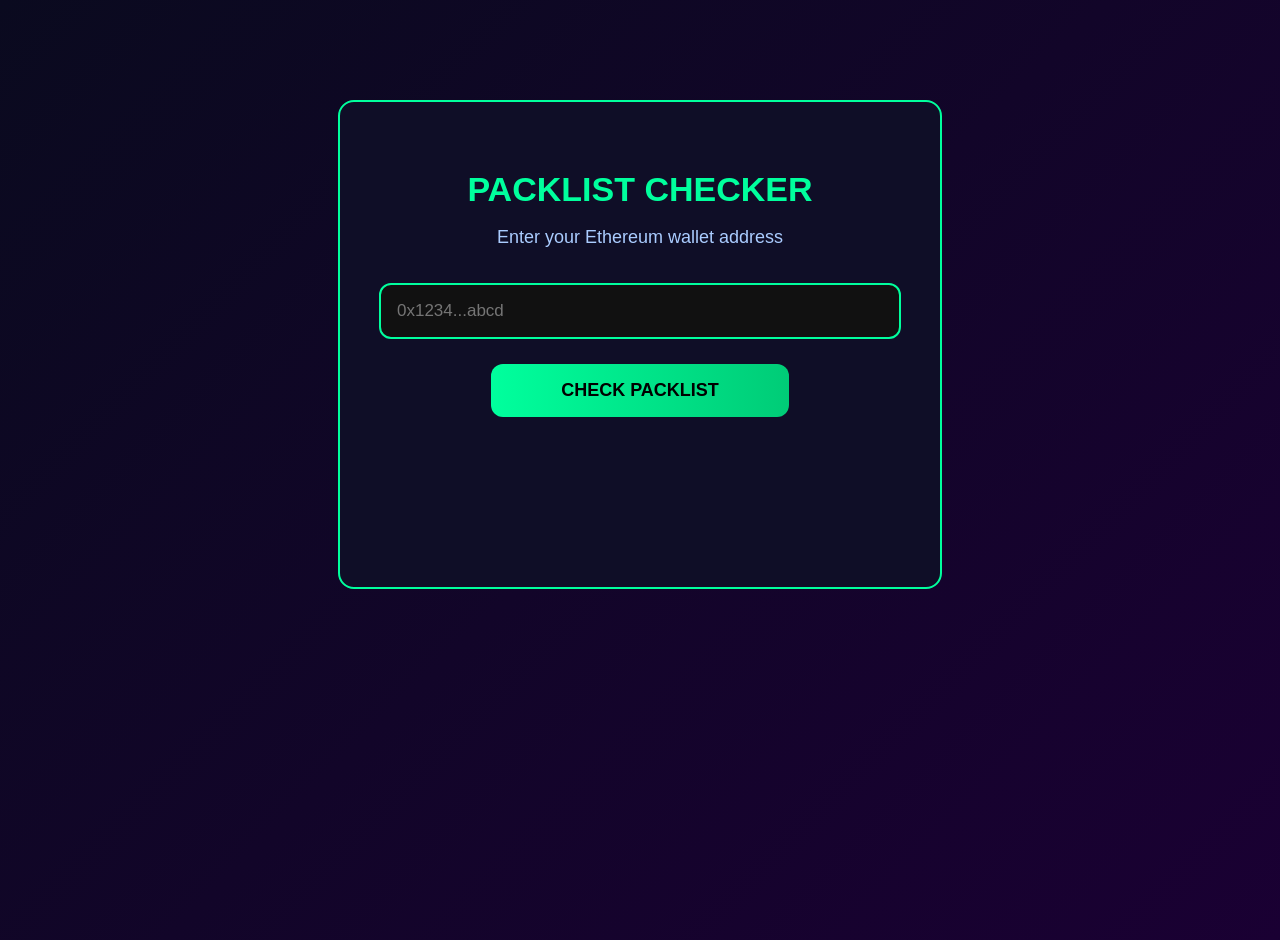
<file: packlist.html>
<!DOCTYPE html>
<html lang="en">
<head>
  <meta charset="UTF-8">
  <meta name="viewport" content="width=device-width, initial-scale=1.0">
  <title>Packlist Checker - Radiant Pack ETH</title>
  <style>
    body {
      margin: 0;
      padding: 20px;
      background: linear-gradient(135deg, #0a0a1f, #1a0033);
      font-family: 'Segoe UI', Arial, sans-serif;
      color: white;
      min-height: 100vh;
    }
    .checker {
      max-width: 540px;
      margin: 80px auto;
      padding: 45px 30px;
      background: rgba(15,15,40,0.95);
      border: 2px solid #00ff9d;
      border-radius: 16px;
      text-align: center;
    }
    h1 {
      color: #00ff9d;
      font-size: 34px;
      margin-bottom: 8px;
    }
    p.subtitle {
      color: #aaccff;
      font-size: 18px;
      margin-bottom: 35px;
    }
    input {
      width: 90%;
      padding: 16px;
      font-size: 17px;
      background: #111;
      color: white;
      border: 2px solid #00ff9d;
      border-radius: 12px;
      margin-bottom: 25px;
      outline: none;
    }
    button {
      padding: 16px 70px;
      font-size: 18px;
      font-weight: bold;
      background: linear-gradient(90deg, #00ff9d, #00cc77);
      color: black;
      border: none;
      border-radius: 12px;
      cursor: pointer;
    }
    button:hover {
      transform: scale(1.05);
    }
    #result {
      margin-top: 35px;
      font-size: 20px;
      font-weight: bold;
      min-height: 70px;
    }
  </style>
</head>
<body>

<div class="checker">
  <h1>PACKLIST CHECKER</h1>
  <p class="subtitle">Enter your Ethereum wallet address</p>

  <input 
    type="text" 
    id="walletAddress" 
    placeholder="0x1234...abcd">

  <button onclick="checkPacklist()">CHECK PACKLIST</button>

  <p id="result"></p>
</div>

<script>
const whitelist = [
  "0x51e3161b8Fbbe705564990Cc63ccEee63B6E372B",
  "0xD7A433D9369B61824C8587c7A30AF9E06E0d4ae5",
  "0x05fA2acb4Ad879a86d9096a0543875154339d5c0",
  "0x3a3663cf66ff94646c7d3156d853029e5744142d",
  "0x28f1DD1c0322Ab37FC92445c80CDE829ad69A2aD",
  "0x419fea056f77f9db6bbbc49889b4a8bc98d389f1",
  "0xbb58da222d942349958402a307746e8fc630e1a1",
  "0x23ac93ed8047f683fae8932ae18528f5191749c9",
  "0xdff6bc1891c4dc26f36377d81deb3f04e4d8f204",
  "0x8b85f8fe5f01ac24b126a424f44059045c1fc785",
  "0x05265e616bD80ac6387609fA5692a15d453E74dC",
  "0xb61a512c4d2b42325b8a3bba7b2f3b251be9dc14",
  "0x1f407f9a66bccff4650eeea146afde6c6f86353c",
  "0x3f639c65d84ef151a4e759db6f59c9319374efa1",
  "0x8Bc0291B3cb8bA3e01725053A723d910BEdb987e",
  "0x7De102A692bDcA68714D07C0BF3f99D430Bd8930",
  "0x7BA51f8DDa05bE85F46cBE086505d516b40f9083",
  "0xb8423794f10718eB37CE588282B3c7B21B2e60EA",
  "0x962bbc0946652f858b8bc0c6c7e49b0f54322d4d",
  "0x310e1B1cfd0265080e1b4c97BBf2797051766B42",
  "0x6be40ed793b287be509e739bb823f52142bbb8a4",
  "0x35C44Cf5f6b11e3534dBe7b58B01d4aa88412b88",
  "0xC7f99a56A492D69a5F53E02436280C9A2B503E24",
  "0xE68E5aD811Cda389576A7346aa91e9D912394490",
  "0x01BDea1495C737Fa416B337a0F4074ED68c730a6",
  "0xcD204651Ea1977722D66dE58984774b39ae5c95E",
  "0x7aFcE179e266359e619C978cb20B7F5876cBC057",
  "0x8d894500675c860d86619cc77742b8dca7ef74e2",
  "0xaD460523289D2a00f19776e8835CC475c05D654b",
  "0x60e9f369e9e71585c537c90522b0070732c63152",
  "0x9fb305fbd603d8f7590ea73581c8f41f408d2010",
  "0xbc8744370bcb6d5abf5de8b4086ecfbb4c5629c3",
  "0x7aBFeeF55Cf85978d4D5d6e1a387D969E8a12aB8",
  "0xa7ff00056821a5e74a60da51aa5ef2e89437b424",
  "0x3Eaeda07Cc1e1020B7968255F0a430C04ECfA948",
  "0x8ad557E25766C99e28E6Fe8e3e0FBf87e452B23D",
  "0x50f9CC9BAC386dD99624662135187713f1744BD4",
  "0x55933bBE5c95DAD58be3272A1e5e413238C0405A",
  "0x991A584F5a40d5834C2170aDb23d740b16337C95",
  "0xd8d667922f74AD57c504f030eBe2d7dc5d889b80",
  "0x3e96c9a251a4f0121eb4210606ae1bc8e469bbcb",
  "0x2a2b676d146093435424f67231289eb61bbfb50e",
  "0x82d8B9d4c630dD95833a7a565D575e37Ff72C7F0",
  "0x87631B45877794f9cdd50a70c827403e3C36d072",
  "0xca3f95ae40abd59326618c76004dccd75e5edf7e",
  "0xAC9E29606D4B609C8DE3A42F3aE06190D71107Ba",
  "0x87e0356cffc8b7e37c62122c59dc8b3cb0384e55",
  "0x23776e53ac37883f4128ab0a0dd075427d1b097a",
  "0xd30cb70cf9e2feb21bd7cd47a134e1ca40fe1765",
  "0x6927a0d2A5e1cE3e5046A3D1D1B4Dab7CBE7f41C",
  "0xCa2D88040DD7bf6C41D81fC1d7297cFB9272F00b",
  "0x93da4384943c42482886f430AA0d55e5F439aA55",
  "0x9BbB557e55AdFe4918A09d8A88ca8915034Ad168",
  "0xd085D21Ed230cfA47E0Ec64d69877200749CeF4E",
  "0xf2e4a05cBae83fb3173BECEe7a31686e8A6ae3Ce",
  "0x55f5a1af6a61dcef2e5841bb79c5ae9cdca8b88f",
  "0x4d411b7929c37d4d7e2ba14b20225179c4748d49",
  "0x82e2060a6872EA88608a1c5eDF61e7b3A5C5EabC",
  "0xC143e085621Af6b82ba18De3dd794B31179f4140",
  "0x1A4Df5e5056C1B9F8F47fa3FA7F74182035639ef",
  "0x6830af36699b3ae1a9e9b3cb5c7dda9ea1124ac2",
  "0x1deed111acd4b0817d59c74aefdd3e2011f5fbc8",
  "0xb720b3399ec52cacee5f0bde81b7ae29ff1ae5b6",
  "0x5bf09b5b36b8844d0a357e9dd4bb008aad3be460",
  "0x6Bb3Dcb59686C422Cb9B78BEcce2F714B8Dae541",
  "0xf758FD6452578A26a4F6C122b625dC8D9ef0EDcd",
  "0x50F702d10f9f56C111d90941D0594a64a4d47491",
  "0xacfc94a5c4ac40165cefc92c7121e8f8829ff1d2",
  "0x28ef16c3f0477ee06b1d9ae6884da90ce2e3e618",
  "0x59125cd6324ce51b501ccfb2096e7de17ad60a80",
  "0xa1f8626adcd51f4ce0fe9efc02c056f089a109d9",
  "0xad8d14be2bfac394fe13b79c873e068a16bd8c77",
  "0x01da3c30afb696c5370fb30ebd98bf3532a1a609",
  "0xc31a9d799a6ff922003910898720cdec2840e9dc",
  "0x6cd4c5f7df6cde2fe8d04bd902e6940a63d53b39",
  "0x61c8D51B4Be9e3544eD5A55683d8596069279BB9",
  "0xa361c417e36ed35fb9dcb5a83f8183f7879f9b9b",
  "0xDF77f7716DAc55460D7F979feF3d9a930a5D06d1",
  "0x584Ae94Fd9177d42F1808a0897675Cd157B11E2c",
  "0x2912bb193e5a8bfa49646bcfd381870ca23d8620",
  "0x7BEE10a601D3473C524e4E5E94f1DE2911f1Be12",
  "0x86209f182bebc2cfb00fe62473119d47c7d43113",
  "0xae5f49c88fc6944761946207676b6cd463523d31",
  "0xb60272ceee776e96896eacd196618ab52cd9c833",
  "0xc570c098b2cf37c13dbe06cffe140f08b8c6d6e3",
  "0x17d50b148856855273fd0669e94899d2ceb08e58",
  "0xec5a97cd46035a21f0ceef446b1bd30bb79e7a6d",
  "0xa1dfa784be7a1641738418de65addb5265b3550f",
  "0x3773bcf38078a2c220f7d9073a3610e13bab3f66",
  "0x79905a92b3a01010c55d126b60179f20d188a80f",
  "0xdbbd65026a07cfbfa1aa92744e4d69951686077d"
];

function checkPacklist() {
  const input = document.getElementById("walletAddress").value.trim();
  const result = document.getElementById("result");

  if (input === "") {
    result.innerHTML = "❌ Please enter your wallet address";
    result.style.color = "#ff6666";
    return;
  }

  const address = input.toLowerCase();
  const isInPacklist = whitelist.some(addr => addr.toLowerCase() === address);

  if (isInPacklist) {
    result.innerHTML = "✅ Congratulations! Your address is in the Packlist";
    result.style.color = "#00ff9d";
  } else {
    result.innerHTML = "❌ Sorry, your address is not in the Packlist yet";
    result.style.color = "#ff6666";
  }
}
</script>

</body>
</html>
</file>
